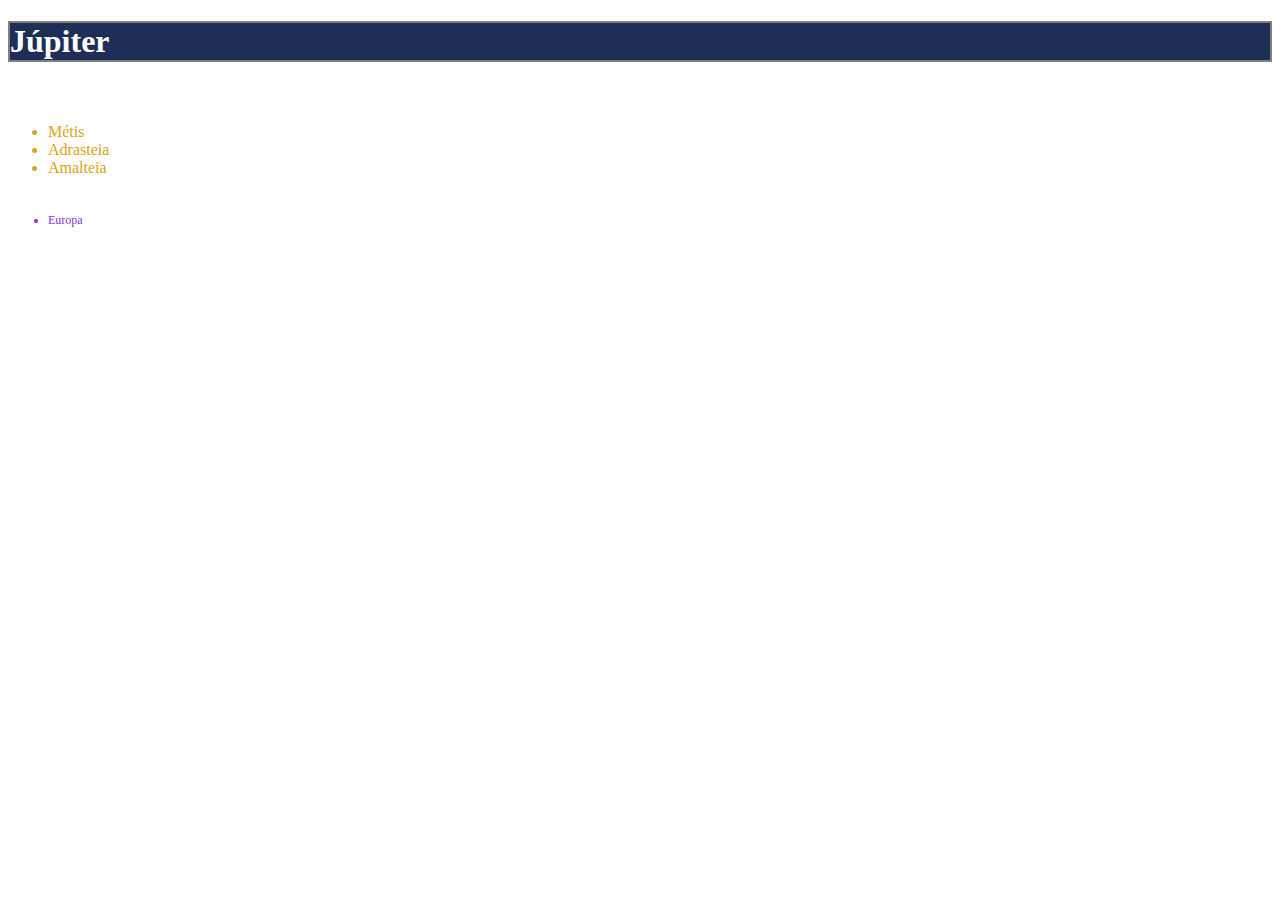
<file: Index.html>
<!DOCTYPE html>
<html lang="en">
  <head>
    <title>Júpiter</title>
    <link rel="stylesheet" href="style.css" />
  </head>
  <body>
    <h1>Júpiter</h1>
    <h4>Lista de luas</h4>

    <ul>
      <li class="moon">Métis</li>
      <li class="moon">Adrasteia</li>
      <li class="moon">Amalteia</li>
      <li>Tebe</li>
      <li>Io</li>
      <li id="europa">Europa</li>
      <li>Ganímedes</li>
      <li>Calisto</li>
      <li>Temisto</li>
      <li>+60</li>
    </ul>
  </body>
</html>
</file>
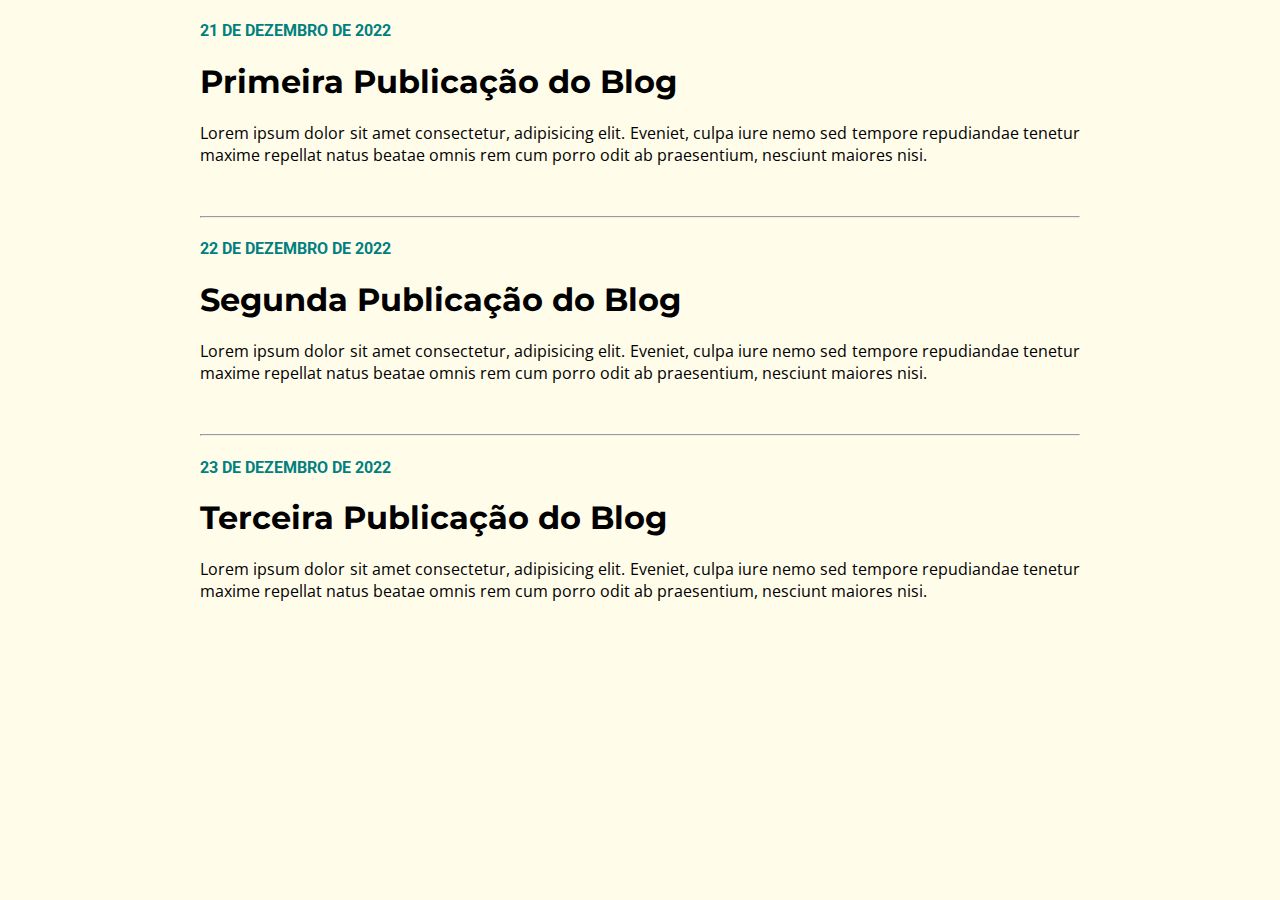
<file: Recriando um Site.2/index__blog.html>
<!DOCTYPE html>
<html lang="en">
  <head>
    <link rel="stylesheet" href="style_blog.css" />
    <link rel="preconnect" href="https://fonts.googleapis.com" />
    <link rel="preconnect" href="https://fonts.gstatic.com" crossorigin />
    <link
      href="https://fonts.googleapis.com/css2?family=Montserrat:wght@100&family=Open+Sans:wght@300&family=Roboto:wght@100&display=swap"
      rel="stylesheet"
    />
    <title>Blog</title>
  </head>
  <body>
    <h4 id="date">21 DE DEZEMBRO DE 2022</h4>
    <h1 id="post-content">Primeira Publicação do Blog</h1>
    <p>
      Lorem ipsum dolor sit amet consectetur, adipisicing elit. Eveniet, culpa
      iure nemo sed tempore repudiandae tenetur maxime repellat natus beatae
      omnis rem cum porro odit ab praesentium, nesciunt maiores nisi.
    </p>
    <hr />
    <h4 id="date">22 DE DEZEMBRO DE 2022</h4>
    <h1 id="post-content">Segunda Publicação do Blog</h1>
    <p>
      Lorem ipsum dolor sit amet consectetur, adipisicing elit. Eveniet, culpa
      iure nemo sed tempore repudiandae tenetur maxime repellat natus beatae
      omnis rem cum porro odit ab praesentium, nesciunt maiores nisi.
    </p>
    <hr />
    <h4 id="date">23 DE DEZEMBRO DE 2022</h4>
    <h1 id="post-content">Terceira Publicação do Blog</h1>
    <p>
      Lorem ipsum dolor sit amet consectetur, adipisicing elit. Eveniet, culpa
      iure nemo sed tempore repudiandae tenetur maxime repellat natus beatae
      omnis rem cum porro odit ab praesentium, nesciunt maiores nisi.
    </p>
  </body>
</html>
</file>
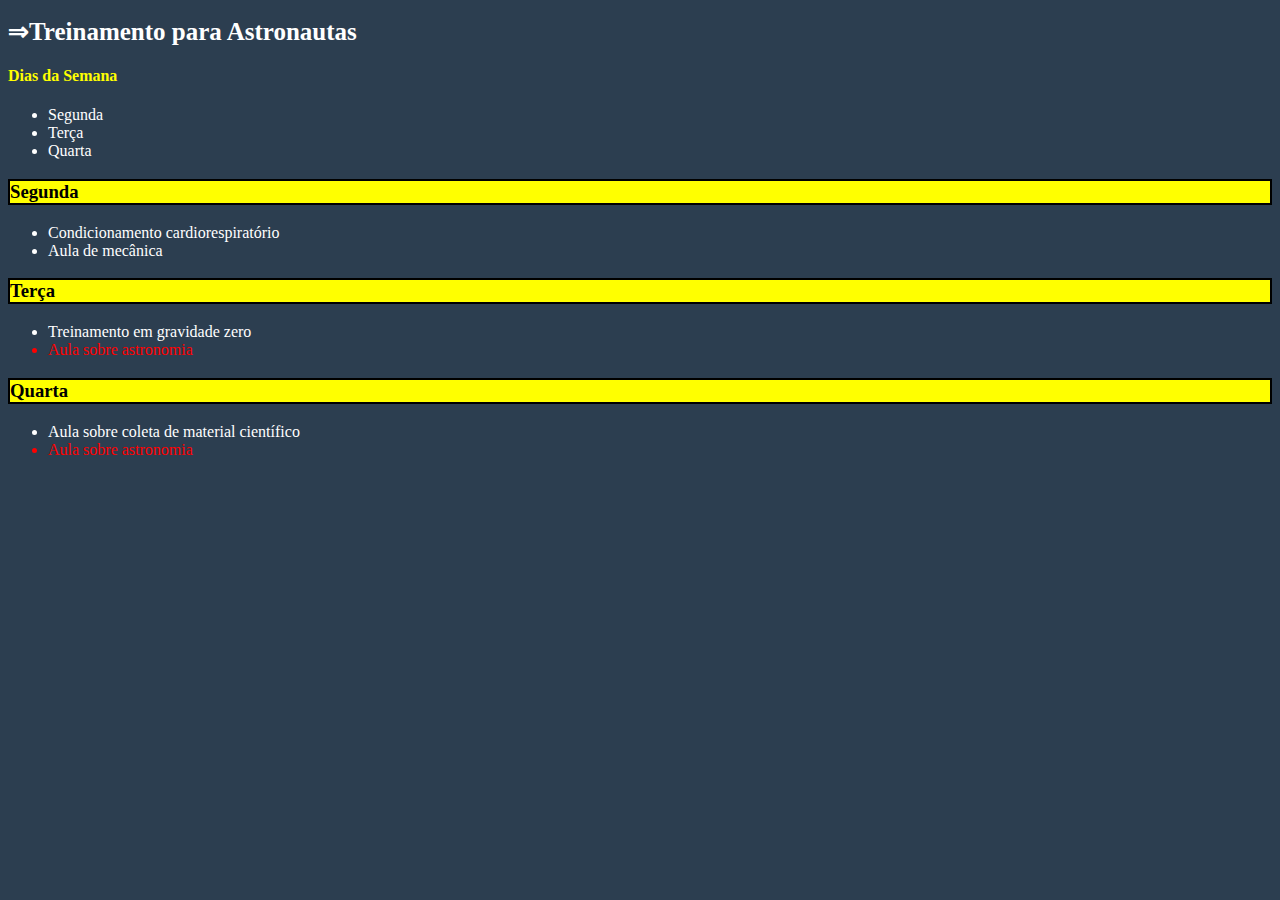
<file: Recriando uma página com CSS/index_Treinamento para Astronautas.html>
<!DOCTYPE html>
<html lang="en">
  <head>
    <link rel="stylesheet" href="style_Treinamento para Astronautas.css" />
    <title>Treinamento para Astronautas</title>
  </head>
  <body>
    <h1>&rArr;Treinamento para Astronautas</h1>
    <h4 id="diasemana">Dias da Semana</h4>
    <ul>
      <li>Segunda</li>
      <li>Terça</li>
      <li>Quarta</li>
    </ul>

    <h3 id="dia">Segunda</h3>
    <ul>
      <li>Condicionamento cardiorespiratório</li>
      <li>Aula de mecânica</li>
    </ul>

    <h3 id="dia">Terça</h3>
    <ul>
      <li>Treinamento em gravidade zero</li>
      <li id="astronomia">Aula sobre astronomia</li>
    </ul>

    <h3 id="dia">Quarta</h3>
    <ul>
      <li>Aula sobre coleta de material científico</li>
      <li id="astronomia">Aula sobre astronomia</li>
    </ul>
  </body>
</html>
</file>
<file: style.css>
li {
  color: white;
}
h1 {
  color: white;
  background-color: rgb(31, 46, 87);
  border: 2px solid grey;
}
h4 {
  color: white;
}
body {
  background-image: url(https://www.papeldeparede.etc.br/fotos/wp-content/uploads/espaco--azul_6542_1600x1200.jpg);
  background-repeat: no-repeat;
  background-size: cover;
}
.moon {
  color: goldenrod;
}
#europa {
  color: blueviolet;
  font-size: 12px;
}
</file>
<file: Recriando um Site.2/style_blog.css>
body {
  background-color: #fffcea;
  text-align: justify;
  margin-left: 200px;
  margin-right: 200px;
}
#date {
  color: #008080;
  font-family: "roboto";
}
#post-content {
  font-family: "Montserrat";
}
p {
  font-family: "Open Sans";
  margin-bottom: 50px;
}
</file>
<file: Recriando uma página com CSS/style_Treinamento para Astronautas.css>
body {
  background-color: #2c3e50;
}
h1 {
  color: white;
  font-size: 25px;
}
#astronomia {
  color: red;
}
li {
  color: white;
}
#diasemana {
  color: yellow;
}
#dia {
  border: 2px solid;
  color: black;
  background-color: yellow;
}
</file>
